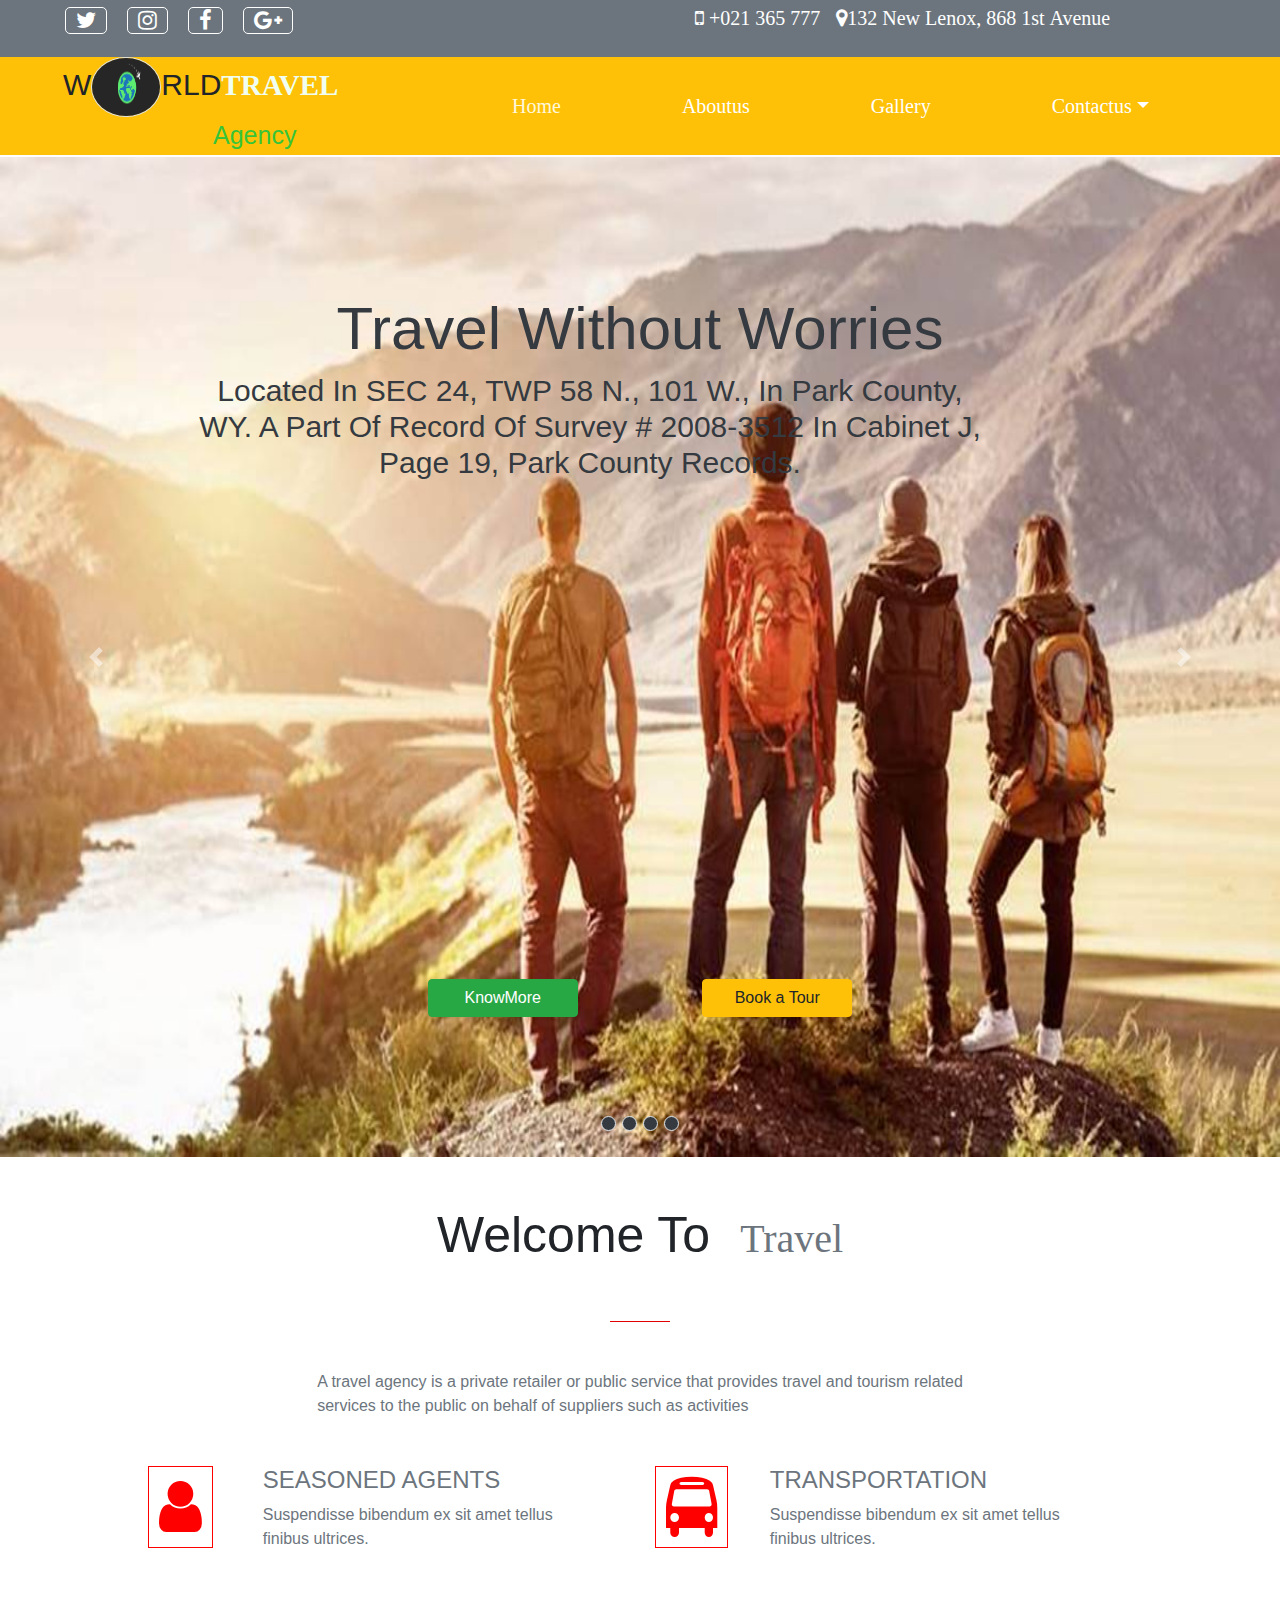
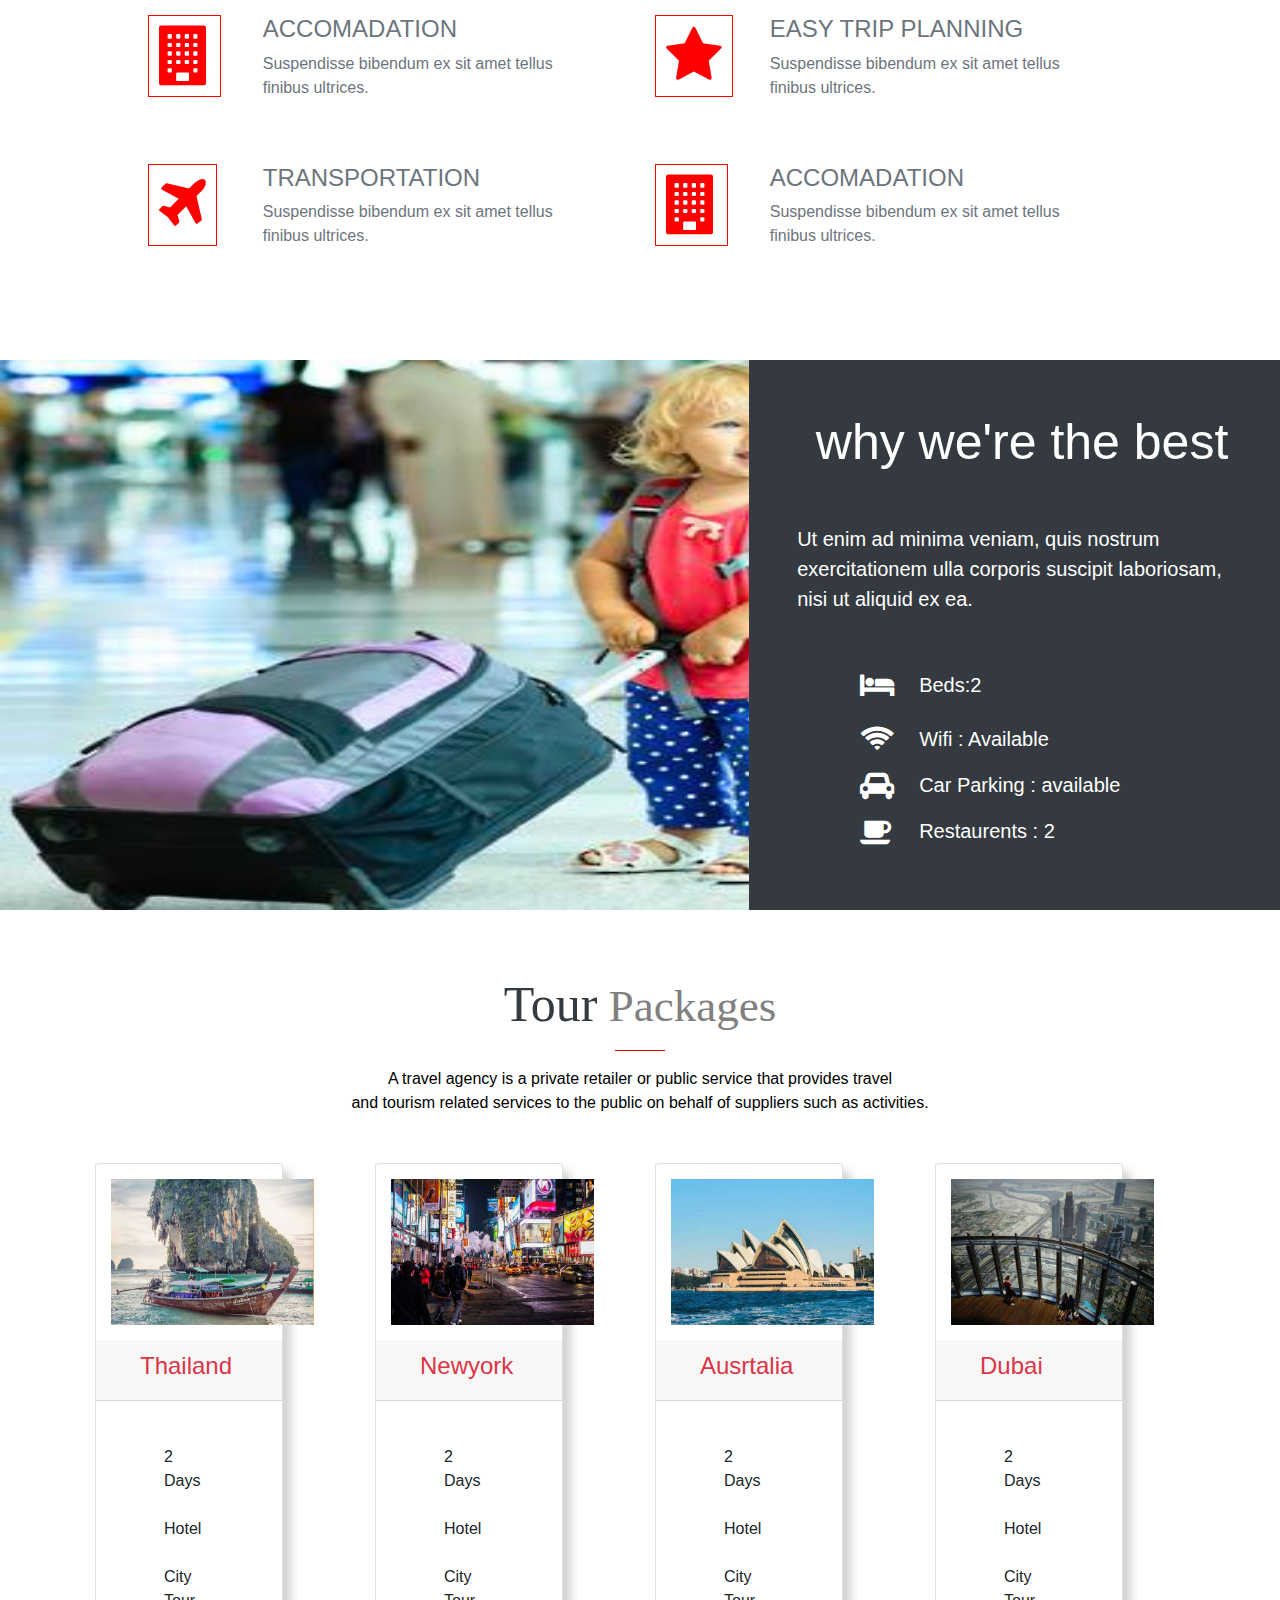
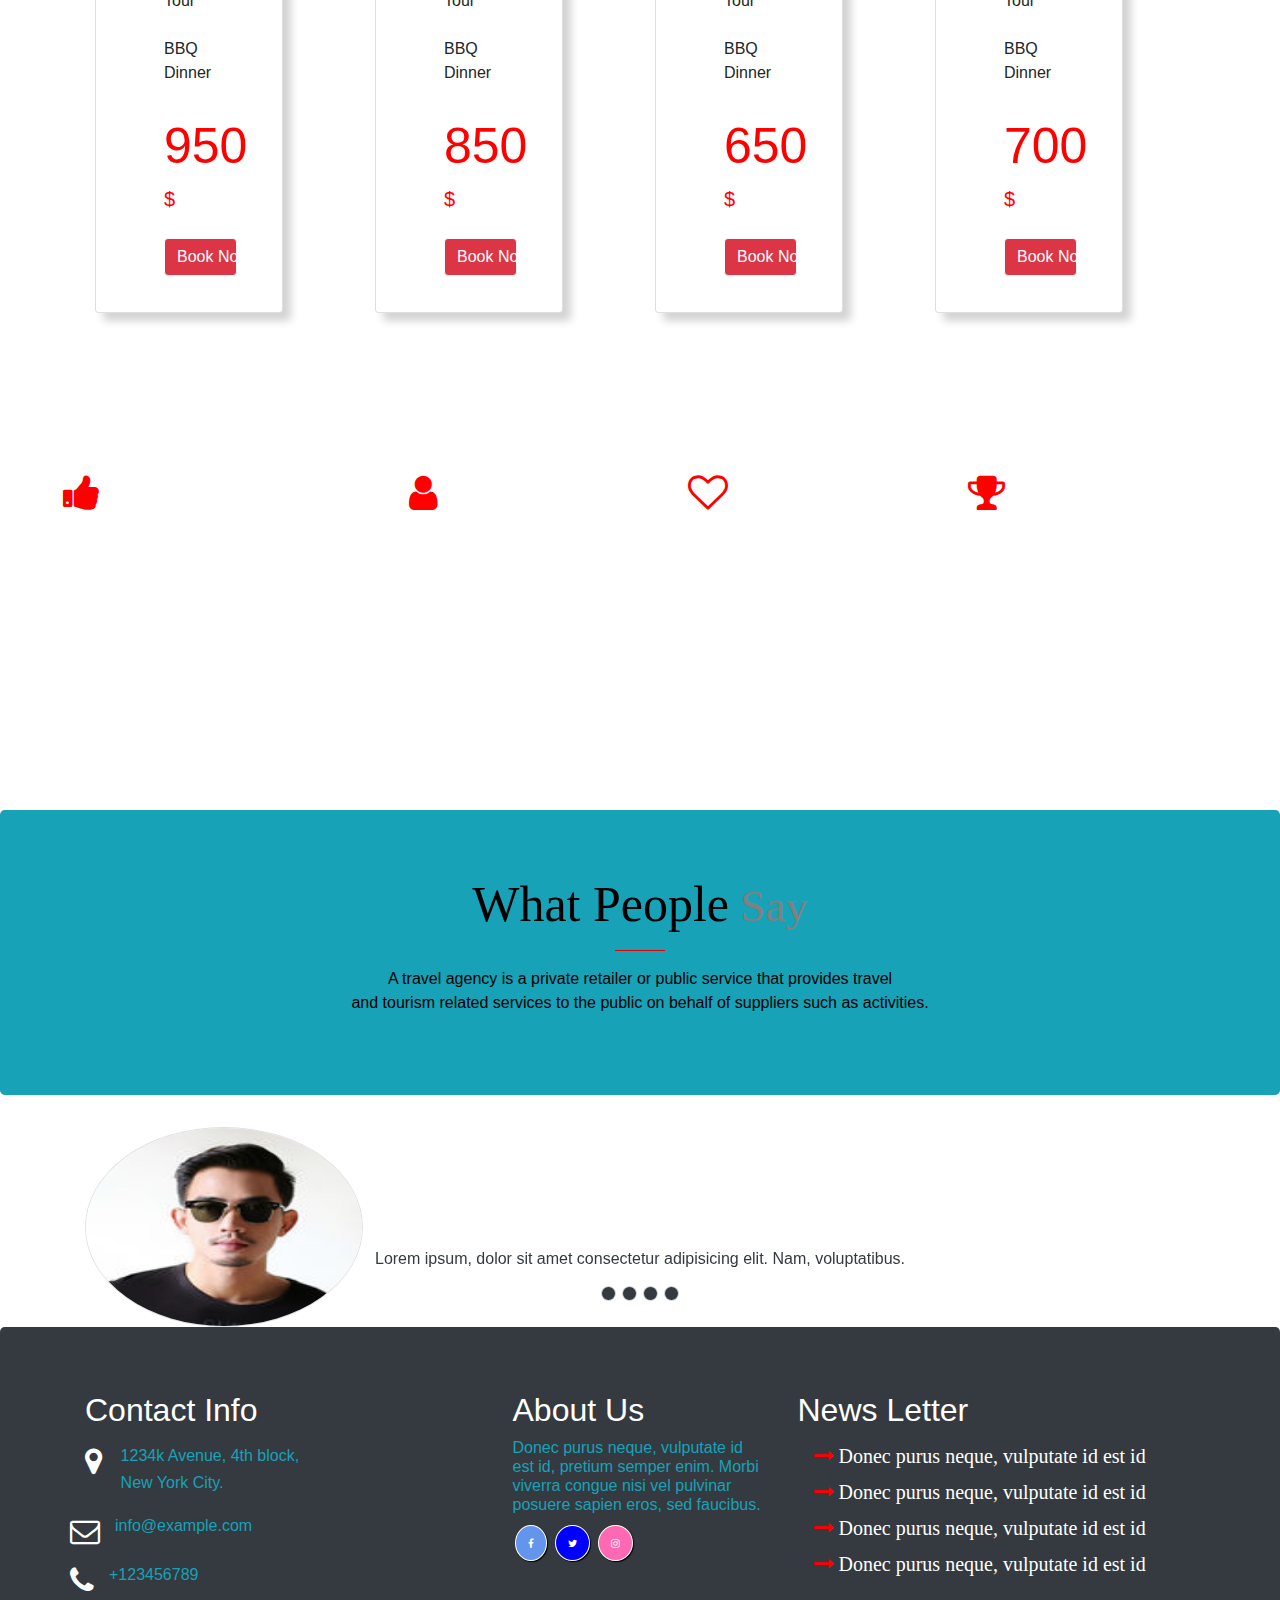
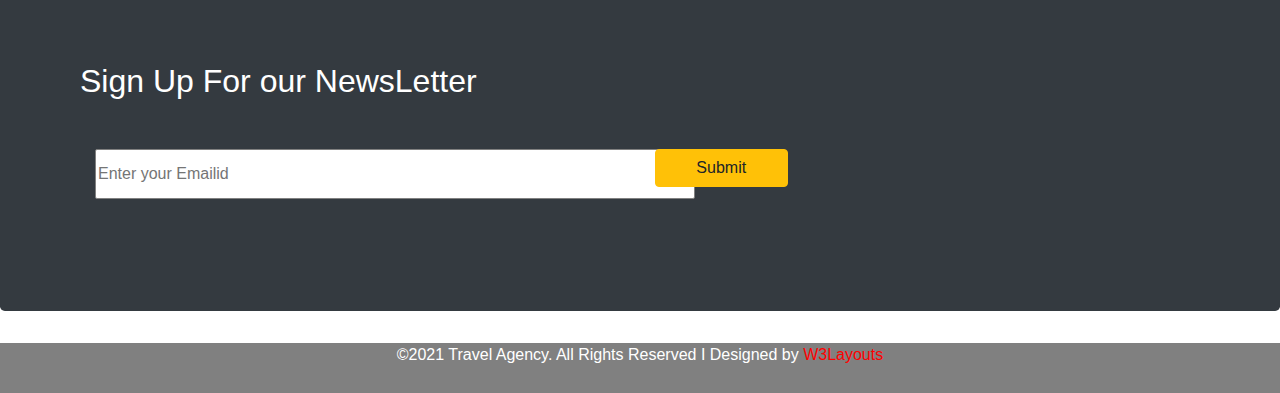
<file: index.html>
<!doctype html>
<html lang="en">
  <head>
    <!-- Required meta tags -->
    <meta charset="utf-8">
    <meta name="viewport" content="width=device-width, initial-scale=1, shrink-to-fit=no">
    <link rel="icon" href="images/image1.jpg">
    <link rel="stylesheet" href="https://cdnjs.cloudflare.com/ajax/libs/font-awesome/4.7.0/css/font-awesome.min.css">
    <!-- Bootstrap CSS -->
    <link rel="stylesheet" href="https://maxcdn.bootstrapcdn.com/bootstrap/4.0.0/css/bootstrap.min.css" integrity="sha384-Gn5384xqQ1aoWXA+058RXPxPg6fy4IWvTNh0E263XmFcJlSAwiGgFAW/dAiS6JXm" crossorigin="anonymous">

    <title>World Travel Agency</title>
    <link rel="stylesheet" href="indexstyle.css">
  </head>
  <body>
        <div class="top sticky-top">
            <div class="container-fluid bg-secondary">
                <div class="row">
                    <div class="col-md-6 my-1 top-middle">
                       <ul class="icon">
                           <li><a class="icon1" href=""> <i class="fa fa1 fa-twitter " aria-hidden="true"></i>
                           </a></li>
                           <li><a class="icon1" href="">
                              <i class="fa  fa1 fa-instagram" aria-hidden="true"></i></a></li>
                           <li><a class="icon1" href="">
                              <i class="fa fa1 fa-facebook " aria-hidden="true"></i></a></li>
                              <li><a class="icon1" href=""><i class="fa fa1 fa-google-plus" aria-hidden="true"></i>
                              </a></li>
                       </ul>
                    </div>
                    <div class="col-md-6 top-left my-2">
                        <ul class="icon">
                            <li> <i class="fa fa2 fa-mobile" aria-hidden="true">  +021 365 777</i></li>
                            <li> <i class="fa fa2 fa-map-marker mx-3" aria-hidden="true">132 New Lenox, 868 1st Avenue
                          </i></li>
                        </ul>
  
                    </div>
                </div>
            </div>
        </div>
      
       
    <div class="container-fluid sticky-top" style="height: 100px;">
        <div class="row bg-warning">
            <div class=" col-md-3 col-sm-6 ml-5">
 <span class="h1 logo">W<img class=" image1 border rounded-circle" src="images/travel-animated-gif-6.gif" alt="" width="70" height="60">RLD<span class="b">TRAVEL</span> </span><span class="a">Agency</span>
            </div>
            <div class="col-8 my-3 mx-10">
                <nav class=" navbar navbar-expand-sm  bg-warning ">
                <button class="navbar-toggler navbar-light" type="button" data-toggle="collapse" data-target="#b21">
                    <span class="navbar-toggler-icon"></span>
                </button>
                <div class="collapse navbar-collapse" id="b21">
                    <ul class="navbar-nav">
                        <li class="nav-item">
                            <a  class="nav-link  active index" href="">Home</a>
                        </li>
                        <li class="nav-item">
                            <a class="nav-link index" href=" about.html">Aboutus</a>
                        </li>
                        <li class="nav-item">
                            <a class="nav-link index" href="">Gallery</a>

                        </li>
                        <li class="nav-item dropdown">
                            <a class="nav-link index  dropdown-toggle" data-toggle="dropdown" href="">Contactus</a>
                            <div class="dropdown-menu">
                                <ul class="index1">
                                    <li>
                                <button class="dropmenu-item btn btn dark btn btn-info" data-toggle="modal" data-target="#signup" href="">Signup</button>
                            </li>
                            <li>
                                <button class="dropmenu-item btn btn dark my-1 btn btn-info" data-toggle="modal" data-target="#signin" href="">Login</button>
                            </li>
                            </ul>
                            </div>
                        </li>
                    </ul>
                </div>
            </nav>
            </div>
        </div>
    </div>
    <div class="modal fade one" id="signup">
        <div class="modal-dialog modal-lg">
         <div class="modal-content">
             <div class="modal-header">
                 <h1 class="modal-title text-primary">
                     Signup
                 </h1>
                 <button type="button" class="close" data-dismiss="modal">&times;</button>
             </div>
               <div class="modal-body">
                   <div class="container">
                       <div class="row">
                           <div class="col bg-warning">
                               <P class="h1 text-success" style="font-size: 50px;margin-top: 60px;">Get InTo Touch With Us</p>
                           </div>
                           <div class="col">
                            <form >
                                <div class="row">
                                    <div class="col">
                                <div class="form-group">
                              <input class="form-control w-100" type="text" name="" id="" placeholder="Username">
                              
                            </div>
                        </div>
                        <div class="col">
                            <div  class="form-group">
                              <input  class="form-control w-100" type="email" name="" id="" placeholder="Enter email id">
                             </div>
                            </div>
                            <div class="row">
                                <div class="col">
                                    <div class="form-group">
                                        <input class="form-control" type="password" name="" id="" placeholder="Enter password">
                                    </div>
                                </div>
                                <div class="col">
                                    <input  class="form-control" type="tel" name="" id="" placeholder="Enter phoneno">
                                </div>
                            </div>
                            </div>
                             <div class="form-group">
                           <label>gender</label>
                           <div class="form-check-inline">
                            <input  class="form-check-input" type="radio" name="gender1" id="gender1">
                            <label class="form-check-label">female</label>
                        </div>
                        <div class="form-check-inline">
                            <input class="form-check-input" type="radio" name="gender1" id="gender1">
                            <label  class="form-check-label">male</label>
                        </div>
                    </div>
                    <div class="form-group">
                        <input class="btn btn-success w-25" type="submit" value="Signup">
                      </div>
                     
                    </form>
                    <div class="row">
                        <div class="col">
                                <div class="form-group">
                                    <select class="form-control">
                                    <option>INDIA</option>
                                    <option>USA</option>
                                    <option>AUSTRALIA</option>
                                    <option>RUSSIA</option>
                                    </select>
                                
                                </div>
                        </div>
                        <div class="col">
                            <div class="form-group">
                                <select class="form-control">
                                    <option>TELUGU</option>
                                    <option>HINDI</option>
                                    <option>ENGLISH</option>
                                    <option>BENGALI</option>
                                    <option>OTHER</option>
                                </select>
                            
                            </div>
                        </div>
                        <div class="col">
                            <input type="datetime-local">
                            
                        </div>
                    </div>
                           </div>
                       </div>
                   </div>
               </div>
               <div class="modal-footer">
                   <button class="btn btn-success w-25" data-dismiss="modal">close</button>
               </div>
         </div>
        </div>
     </div>
     <div class="modal fade" id="signin">
<div class="modal-dialog">
    <div class="modal-content">
        <div class="modal-header">
            <h1 class="modal-title">Login</h1>
            <button type="button" class="close" data-dismiss="modal">&times;</button>
        </div>
        <div class="modal-body">
            <div class="container">
                <div class="row">
                    <div class="col bg-info text-white">
                        <p style="font-size: 50px;margin-top: 60px;"> LoginTo Your Accont</p>
                           
                    </div>
                    <div class="col">
<form>
    <div class="form-group">
        <label>Username/EmailId</label>
        <input class="form-control w-100" type="email" placeholder=" Enter Emailid">
        </div>
        <div class="form-group">
            <label>password</label>
           <input class="form-control" type="password" placeholder=" Enter password">
      </div>
      <div class="form-group">
        <input class="btn btn-success w-50" type="submit" value="Login">
    </div>                         
</form>
</div>
</div>
<p>No Account?<a href="#">Create Account</a></p>       
 </div><!--container-->
</div><!--body-->
<div class="modal-footer">
    <button type="button"  class="btn btn-success" data-dismiss="modal">close</button>
               
</div>
</div><!--content-->
</div><!--modadl-dialog-->
     </div><!--modal-->
   <div id="demo" class="carousel slide"  data-ride="carousel" >
   <ol class="carousel-indicators">
      <li data-target="#demo" class="active" data-slide-to="0"></li>
      
      <li data-target="#demo" data-slide-to="1"></li>
  
      <li data-target="#demo" data-slide-to="2"></li>
  
      <li data-target="#demo" data-slide-to="3"></li>
  
  </ol>
    <div class="carousel slide" data-ride="carousel" id="batch" data-interval="4000">
        <ol class="carousel-indicators">
            <li class="border border-outline-light bg-dark" data-target="#batch" data-slide-to="0"></li>
            <li class="border border-outline-light bg-dark" data-target="#batch" data-slide-to="1"></li>
            <li class="border border-outline-light bg-dark" data-target="#batch" data-slide-to="2"></li>
            <li class="border border-outline-light bg-dark" data-target="#batch" data-slide-to="3"></li>
        </ol>
        <div class="carousel-inner">
     <div class="carousel-item active">
          <img src="images/image2.jpg" alt="" class="d-block w-100" style="height:1000px;">
          <div class="carousel-caption">
              <p class="h1 text-dark para2">
                  Travel Without Worries
              </p>
              <h6 class="para1 text-dark justify-content-center">Located In SEC 24, TWP 58 N., 101 W., In Park County, WY. A Part Of Record Of Survey # 2008-3512 In Cabinet J, Page 19, Park County Records.</h6>
              <a href="" class="btn btn-success  btn1 ">KnowMore</a>
              <a href="" class="btn btn-warning   btn2 ">Book a Tour</a>
            
            </div>
        </div>
<div class="carousel-item ">
    <div class="carousel-caption">
 
        <p class="h1 text-dark para2 ">
        Lets You Explore The Best
        </p>
        <h6 class="para1 text-dark justify-content-center">Located In SEC 24, TWP 58 N., 101 W., In Park County, WY. A Part Of Record Of Survey # 2008-3512 In Cabinet J, Page 19, Park County Records.</h6>
        <a class="btn btn-success   btn1 ">KnowMore</a>
        <a class="btn btn-warning btn2 ">Book a Tour</a>
          
    </div>
    <img src="images/image8.jpg" alt="" class="d-block w-100" style="height:950px;">
</div>
<div class="carousel-item">
    <div class="carousel-caption">
 
        <p class="h1 para2 text-dark">
            A More Rewarding Way To Travel
         </p>
        <h6 class="para1 text-dark justify-content-center">Located In SEC 24, TWP 58 N., 101 W., In Park County, WY. A Part Of Record Of Survey # 2008-3512 In Cabinet J, Page 19, Park County Records.</h6>
    </h6>
    <a class="btn btn-success btn1 ">KnowMore</a>
    <a class="btn btn-warning btn2 ">Book a Tour</a>
  
        </div>
 
    <img src="images/image7.jpeg" alt="" class="d-block w-100" style="height:950px;">
</div>
<div class="carousel-item">
    <div class="carousel-caption">
 
        <p class="h1 text-dark para2">
            Get Yourself The Freedom
        </p>
        <h6 class="para1 text-dark justify-content-center">Located In SEC 24, TWP 58 N., 101 W., In Park County, WY. A Part Of Record Of Survey # 2008-3512 In Cabinet J, Page 19, Park County Records.</h6>
    </h6>
    <a class="btn btn-success  btn1 ">KnowMore</a>
    <a class="btn btn-warning  btn2 ">Book a Tour</a>
    </div>
 
    <img src="images/image4.jpg" alt="" class="d-block w-100" style="height:950px;">
</div>
        </div>
        <a  class="carousel-control-prev" href="#batch" data-slide="prev">
            <span class="carousel-control-prev-icon"></span>
        </a>
        <a  class="carousel-control-next" href="#batch" data-slide="next">
            <span class="carousel-control-next-icon"></span>
        </a>
    
    </div>

<div class="container">
    <div class="row mx-5  my-5 justify-content-center">
 <span class="h1 a1"> Welcome To<span class="h1 text-secondary a2">Travel</span> </span>
 
    </div>
    <hr color="red" width="60"/>
    <div class="row mx-5 my-5 text-secondary a3 justify-content-center">
        A travel agency is a private retailer or public service that provides travel and tourism related <br/>services to the public on behalf of suppliers such as activities</p>
   
     <div class="container">
         <div class="row">
             <div class="col">
                    <div class="row my-5">
                        <div class="col-3">
                            <i class="fa fa3 fa-user" aria-hidden="true"></i>
    
                        </div>
                        <div class="col">
                            <h4>SEASONED AGENTS
                            </h4>
            
                            <p> Suspendisse bibendum ex sit amet tellus finibus ultrices.</p>
                         
                        </div>
                    </div>
                    <div class="row my-5">
                            <div class="col-3">
                                <i class="fa fa3 fa-building" aria-hidden="true"></i>
    
                            </div>
                            <div class="col">
                                <h4>ACCOMADATION</h4>
                                <p> Suspendisse bibendum ex sit amet tellus finibus ultrices.</p> 
                      
                            </div>
                    </div>
                    <div class="row my-5">
                        <div class="col-3">
                            <i class="fa  fa3 fa-plane" aria-hidden="true"></i>
          
                        </div>
                        <div class="col">
                            <h4>TRANSPORTATION
                            </h4>
                         
                            <p> Suspendisse bibendum ex sit amet tellus finibus ultrices.</p>
                        
                        </div>
                    </div>
             </div><!--1st col-->
             <div class="col mx-5">
                   <div class="row my-5">
                       <div class="col">
                        <i class="fa fa3 fa-bus" aria-hidden="true"></i>

                       </div>
                       <div class="col-9">
                        <h4>TRANSPORTATION
                        </h4>
                     
                        <p> Suspendisse bibendum ex sit amet tellus finibus ultrices.</p>
                    
                       </div>
                   </div>
                   <div class="row my-5">
                       <div class="col">
                        <i class="fa fa3 fa-star" aria-hidden="true"></i>

                       </div>
                       <div class="col-9">
                   <h4>EASY TRIP PLANNING
                </h4>
                <p> Suspendisse bibendum ex sit amet tellus finibus ultrices.</p>
                    
                       </div>
                   </div>
                   <div class="row my-5">
                       <div class="col">
                        <i class="fa fa3 fa-building" aria-hidden="true"></i>
    
                            
                       </div>
                       <div class="col-9">
                        <h4>ACCOMADATION</h4>
                        <p> Suspendisse bibendum ex sit amet tellus finibus ultrices.</p> 
              
                       </div>
                   </div>
             </div><!--2nd col-->
         </div>
     </div>
 </div>
 </div>
 </div>
          <div class="row">
            <div class="col-md-7 col-sm-7">
        <img src="images/image5.jpg" alt="" width="1000px" height="550px">
            </div>
            <div class="col-md-5 col-sm-5 bg-dark py-5 px-5">
                <div class="row">
                    <div class="col">
                        <p class="h1 para5 text-white my-1">why we're the best</p>
                    </div>
                </div>
                <div class="row">
                    <div class="col">
                        <p class="text-white para4 my-5">Ut enim ad minima veniam, quis nostrum exercitationem ulla corporis suscipit laboriosam, nisi ut aliquid ex ea.

                    </div>
                </div>
                <div class="row my-2 mx-5">
                    <div class="col-md-2 col-sm-3">
                        <i class="fa fa4 fa-bed" aria-hidden="true"></i>
        
                    </div>
                    <div class="col">
                       <p class="text-white para6">Beds:2</p>
                    </div>
                </div>
        <div class="row mx-5">
            <div class="col-md-2 col-sm-3">
                <i class="fa fa4 fa-wifi" aria-hidden="true"></i>

            </div>
            <div class="col">
           <p class="text-white para6">Wifi  :  Available</p>
            </div>
        </div>
        <div class="row mx-5">
            <div class="col-md-2 col-sm-3">
                <i class="fa  fa4 fa-car" aria-hidden="true"></i>


            </div>
            <div class="col">
            <p class="text-white para6">Car Parking  :  available</p>
            </div>
        </div>
        <div class="row mx-5">
            <div class="col-md-2 col-sm-3  ">
                <i class="fa fa4 fa-coffee" aria-hidden="true"></i>

            </div>
            <div class="col">
              <p class="text-white para6">Restaurents : 2</p>
            </div>
        </div>
            </div>
        </div>
        <div class="div1" style="height: 1500px;">
 <div class="jumbotron bg-white">
     <p class=" h1 para7 text-dark justify-content-end">Tour<span class="para8"> Packages</span></p>
     <hr color="red" width="50"/>
     <p class="para9">A travel agency is a private retailer or public service that provides travel <br/>and tourism related services to the public on behalf of suppliers such as activities.</p>
      <div class="row mx-5 my-5">
          <div class="col">
             <div class="card w-75 " style="height: 750px;">
                 <img class="pic1 card-img-top" src="images/image10.jpg" alt="">
                 <div class="card-header">
              <h4 class="text-danger justify-content-center mx-4">Thailand</h4>
                 </div>
                 <div class="card-body">
                     <div class="row mx-5 my-4">
                         2 Days
                     </div>
                     <div class="row mx-5 my-4">
                         Hotel
                     </div>
                     <div class="row mx-5 my-4">
                         City Tour
                     </div>
                     <div class="row mx-5 my-4">
                         BBQ Dinner
                     </div>
                     <div class="row mx-5 my-2">
                         <span style="font-size: 50px;color: red;">950</span><span style="color: red; font-size: 20px;">$</span>
                     </div>
                     <a href="" class="btn btn-danger border border-light rounded w-50 mx-5 my-3">Book Now</a>
                 </div>
                </div>
          </div>
          <div class="col">
            <div class="card w-75" style="height: 750px;">
                <img class="pic1 card-img-top" src="images/image11.jpg" alt="">
                <div class="card-header">
             <h4 class="text-danger justify-content-center mx-4">Newyork</h4>
                </div>
                <div class="card-body">
                    <div class="row mx-5 my-4">
                        2 Days
                    </div>
                    <div class="row mx-5 my-4">
                        Hotel
                    </div>
                    <div class="row mx-5 my-4">
                        City Tour
                    </div>
                    <div class="row mx-5 my-4">
                        BBQ Dinner
                    </div>
                    <div class="row mx-5 my-2">
                        <span style="font-size: 50px;color: red;">850</span><span style="color: red; font-size: 20px;">$</span>
                    </div>
                    <a href="" class="btn btn-danger border border-light rounded w-50 mx-5 my-3">Book Now</a>
                </div>
               </div>
         
          </div><!--2nd col-->
          <div class="col">
            <div class="card w-75" style="height: 750px;">
                <img class="pic1 card-img-top" src="images/image12.jpg" alt="">
                <div class="card-header">
             <h4 class="text-danger justify-content-center mx-4">Ausrtalia</h4>
                </div>
                <div class="card-body">
                    <div class="row mx-5 my-4">
                        2 Days
                    </div>
                    <div class="row mx-5 my-4">
                        Hotel
                    </div>
                    <div class="row mx-5 my-4">
                        City Tour
                    </div>
                    <div class="row mx-5 my-4">
                        BBQ Dinner
                    </div>
                    <div class="row mx-5 my-2">
                        <span style="font-size: 50px;color: red;">650</span><span style="color: red; font-size: 20px;">$</span>
                    </div>
                    <a href="" class="btn btn-danger border border-light rounded w-50 mx-5 my-3">Book Now</a>
                </div>
               </div>
          </div><!--3rd col-->
          <div class="col">
            <div class="card w-75" style="height: 750px;">
                <img class="pic1 card-img-top" src="images/image13.jpg" alt="">
                <div class="card-header">
             <h4 class="text-danger justify-content-center mx-4">Dubai</h4>
                </div>
                <div class="card-body">
                    <div class="row mx-5 my-4">
                        2 Days
                    </div>
                    <div class="row mx-5 my-4">
                        Hotel
                    </div>
                    <div class="row mx-5 my-4">
                        City Tour
                    </div>
                    <div class="row mx-5 my-4">
                        BBQ Dinner
                    </div>
                    <div class="row mx-5 my-2">
                        <span style="font-size: 50px;color: red;">700</span><span style="color: red; font-size: 20px;">$</span>
                    </div>
                    <a href="" class="btn btn-danger border border-light rounded w-50 mx-5 my-3">Book Now</a>
                </div>
               </div>
          </div><!--4thcol-->
      </div>
    </div>
     <div class="row div2 mx-5 my-5 ">
        <div class="col-1">
            <i class="fa fa5 fa-thumbs-up" aria-hidden="true"></i>  
            
                               
        </div>
        <div class="col">
<h4 class="text-white">324</h4>
<h4 class="text-white">TRANSPORTATION</h4>
        </div>
        <div class="col-1">
            <i class="fa fa5 fa-user" aria-hidden="true"></i>

        </div>
        <div class="col">
      <h4 class="text-white">900</h4>
      <h4 class="text-white">HAPPY CLIENTS</h4>
        </div>
        <div class="col-1">
            <i class="fa  fa5 fa-heart-o" aria-hidden="true"></i>

        </div>
        <div class="col">
            <h4 class="text-white">534</h4>
<h4 class="text-white">PEOPLE LOVED</h4>
        </div>
        <div class="col-1">
            <i class="fa fa5 fa-trophy" aria-hidden="true"></i>

        </div>
        <div class="col">
<h4 class="text-white">620</h4>
<h4 class="text-white">WIN AWARDS</h4>
        </div>
    </div>
        </div>
        <div class="jumbotron bg-info">
          <h1 class="para7">What People<span class="para8"> Say</span></h1>
          <hr color="red" width="50">
          <p class="para9">A travel agency is a private retailer or public service that provides travel<br/> and tourism related services to the public on behalf of suppliers such as activities.

        </p>
        </div>
        <div class="container ">
        <div class="carousel slide" data-ride="carousel" id="b21" data-interval="1000">
            <ol class="carousel-indicators">
                <li class="border border-outline-light bg-dark" data-target="#b21" data-slide-to="0"></li>
                <li class="border border-outline-light bg-dark" data-target="#b21" data-slide-to="1"></li>
                <li class="border border-outline-light bg-dark" data-target="#b21" data-slide-to="2"></li>
                <li class="border border-outline-light bg-dark" data-target="#b21" data-slide-to="3"></li>
            </ol>
            <div class="carousel-inner">
         <div class="carousel-item active">
              <img src="images/pic2.jpg" alt="" class="d-block w-25 border rounded-circle" style="height:200px;">
              <div class="carousel-caption">
                  <p class="h1 text-white para2">
                      Travel Without Worries
                  </p>
                  <h6 class="para1 text-dark justify-content-center">Located In SEC 24, TWP 58 N., 101 W., In Park County, WY. A Part Of Record Of Survey # 2008-3512 In Cabinet J, Page 19, Park County Records.</h6>
                  <p class="text-dark">Lorem ipsum, dolor sit amet consectetur adipisicing elit. Nam, voluptatibus.</p>
                </div>
            </div>
    <div class="carousel-item ">
        <div class="carousel-caption">
     
            <p class="h1 text-white para2 ">
            Lets You Explore The Best
            </p>
            <h6 class="para1 justify-content-center">Located In SEC 24, TWP 58 N., 101 W., In Park County, WY. A Part Of Record Of Survey # 2008-3512 In Cabinet J, Page 19, Park County Records.</h6>
            <p class="text-dark">Lorem ipsum, dolor sit amet consectetur adipisicing elit. Nam, voluptatibus.</p>
              
        </div>
        <img src="images/pic3.jpg" alt="" class="d-block border rounded-circle w-25" style="height:200px;">
    </div>
    <div class="carousel-item">
        <div class="carousel-caption">
     
            <p class="h1 para2 text-white">
                A More Rewarding Way To Travel
             </p>
            <h6 class="para1 justify-content-center">Located In SEC 24, TWP 58 N., 101 W., In Park County, WY. A Part Of Record Of Survey # 2008-3512 In Cabinet J, Page 19, Park County Records.</h6>
        </h6>
        <p class="text-dark">Lorem ipsum, dolor sit amet consectetur adipisicing elit. Nam, voluptatibus.</p>
           
            </div>
     
        <img src="images/pic4.jpg" alt="" class="d-block border rounded-circle w-25" style="height:200px;">
    </div>
    <div class="carousel-item">
        <div class="carousel-caption">
     
            <p class="h1 text-white para2">
                Get Yourself The Freedom
            </p>
            <h6 class="para1 justify-content-center">Located In SEC 24, TWP 58 N., 101 W., In Park County, WY. A Part Of Record Of Survey # 2008-3512 In Cabinet J, Page 19, Park County Records.</h6>
        </h6>
        <p class="text-dark">Lorem ipsum, dolor sit amet consectetur adipisicing elit. Nam, voluptatibus.</p>
      
        </div>
     
        <img src="/images/pic5.jpg" alt="" class="d-block border rounded-circle w-25" style="height:200px;">
    </div>
            </div>
            <a  class="carousel-control-prev" href="#b21" data-slide="prev">
                <span class="carousel-control-prev-icon"></span>
            </a>
            <a  class="carousel-control-next" href="#b21" data-slide="next">
                <span class="carousel-control-next-icon"></span>
            </a>
        
        </div>
    </div>
    <div class="jumbotron bg-dark">
        <div class="container bg-dark">
  <div class="row">
      <div class="col">
    <h2 class="text-white">Contact Info</h2>
    <div class="row my-3">
        <div class="col-1">
            <i class="fa fa4 fa-map-marker" aria-hidden="true"></i>

        </div>
        <div class="col">
          <h6 class="text-info">  1234k Avenue, 4th block,</h6>
          <h6 class="text-info">  New York City.</h6>
            
        </div>
    </div>
    <div class="row my-3">
        <div class="col-0.5">
            <i class="fa fa4 fa-envelope-o" aria-hidden="true"></i>

        </div>
        <div class="col">
         <h6 class="text-info">info@example.com
        </h6>
        </div>
    </div>
    <div class="row my-3">
        <div class="col-1.5">
            <i class="fa fa4 fa-phone" aria-hidden="true"></i>

        </div>
        <div class="col-1">
<h6 class="text-info">+123456789</h6>
        </div>
    </div>
      </div><!--1stcol-->
      <div class="col-3">
          <h2 class="text-white">About Us</h2>
          <div class="row">
              <div class="col">
               <h6  class="text-info"> Donec purus neque, vulputate id est id, pretium semper enim. Morbi viverra congue nisi vel pulvinar posuere sapien eros, sed faucibus.</h6>
              </div>
          </div>
          <div class="row">
              <div class="col">
              <a href="">  <i class="fa fa9 fa6 fa-facebook " aria-hidden="true"></i></a>
            <a href=""><i class="fa fa7  fa9 fa-twitter " aria-hidden="true"></i></a>
           <a href ><i class="fa  fa8 fa9 fa-instagram " aria-hidden="true"></i></a></a>

              </div>
          </div>
    </div><!--2ndcol-->
    <div class="col">
        <h2 class="text-white">News Letter</h2>
  <div class="row mx-3 my-3">
              <i class="fa  fa10 fa-long-arrow-right" aria-hidden="true"><a href="" class="line1"> Donec purus neque, vulputate id est id</a>
        </i>

      </div>
     <div class="row mx-3 my-3">
        <i class="fa  fa10 fa-long-arrow-right" aria-hidden="true"><a href="" class="line1"> Donec purus neque, vulputate id est id</a>
        </i>

     </div>
          <div class="row mx-3 my-3">
        <i class="fa  fa10 fa-long-arrow-right" aria-hidden="true"><a href="" class="line1"> Donec purus neque, vulputate id est id</a>
        </i>

     </div>
     <div class="row mx-3 my-3">
        <i class="fa  fa10 fa-long-arrow-right" aria-hidden="true"><a href="" class="line1"> Donec purus neque, vulputate id est id</a>
        </i>

     </div>
  </div>
    </div><!--3rdcol-->
  </div><!--1strow-->
  <h2 class="text-white my-5 mx-5">Sign Up For our NewsLetter</h2>
  <div class="row mx-5 my-5">
      <div class="col-6">
        <input type="email" name="" id="" placeholder="Enter your Emailid">
      </div>
      <div class="col">
<button class="btn btn-warning w-25">Submit</button>
      </div>
  </div>
 
</div>
    </div>
    <div class="div3">
<p class="para11">&copy;2021 Travel Agency. All Rights Reserved I Designed by <a class="line2" href="https://w3layouts.com/  ">W3Layouts </a></p>
    </div>
    <!-- Optional JavaScript -->
    <!-- jQuery first, then Popper.js, then Bootstrap JS -->
    <script src="https://code.jquery.com/jquery-3.2.1.slim.min.js" integrity="sha384-KJ3o2DKtIkvYIK3UENzmM7KCkRr/rE9/Qpg6aAZGJwFDMVNA/GpGFF93hXpG5KkN" crossorigin="anonymous"></script>
    <script src="https://cdnjs.cloudflare.com/ajax/libs/popper.js/1.12.9/umd/popper.min.js" integrity="sha384-ApNbgh9B+Y1QKtv3Rn7W3mgPxhU9K/ScQsAP7hUibX39j7fakFPskvXusvfa0b4Q" crossorigin="anonymous"></script>
    <script src="https://maxcdn.bootstrapcdn.com/bootstrap/4.0.0/js/bootstrap.min.js" integrity="sha384-JZR6Spejh4U02d8jOt6vLEHfe/JQGiRRSQQxSfFWpi1MquVdAyjUar5+76PVCmYl" crossorigin="anonymous"></script>
  </body>
</html>
</file>
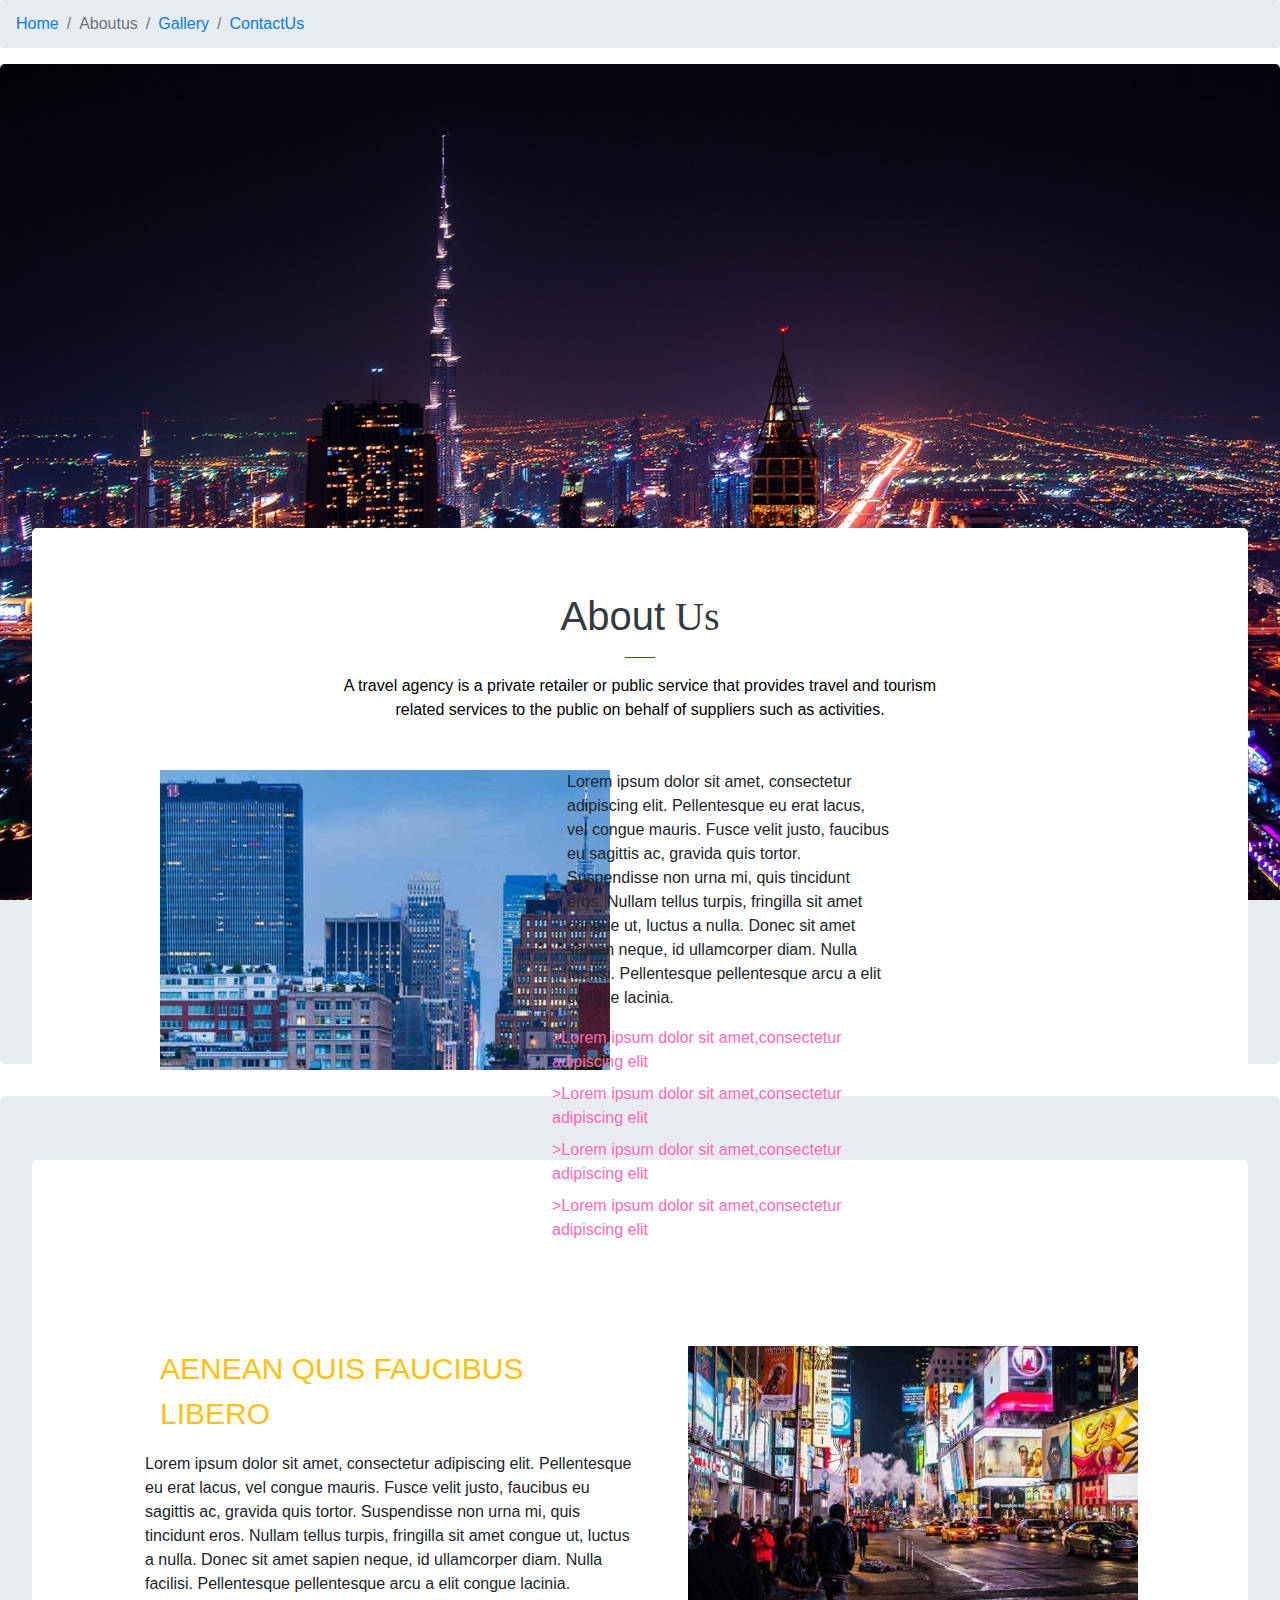
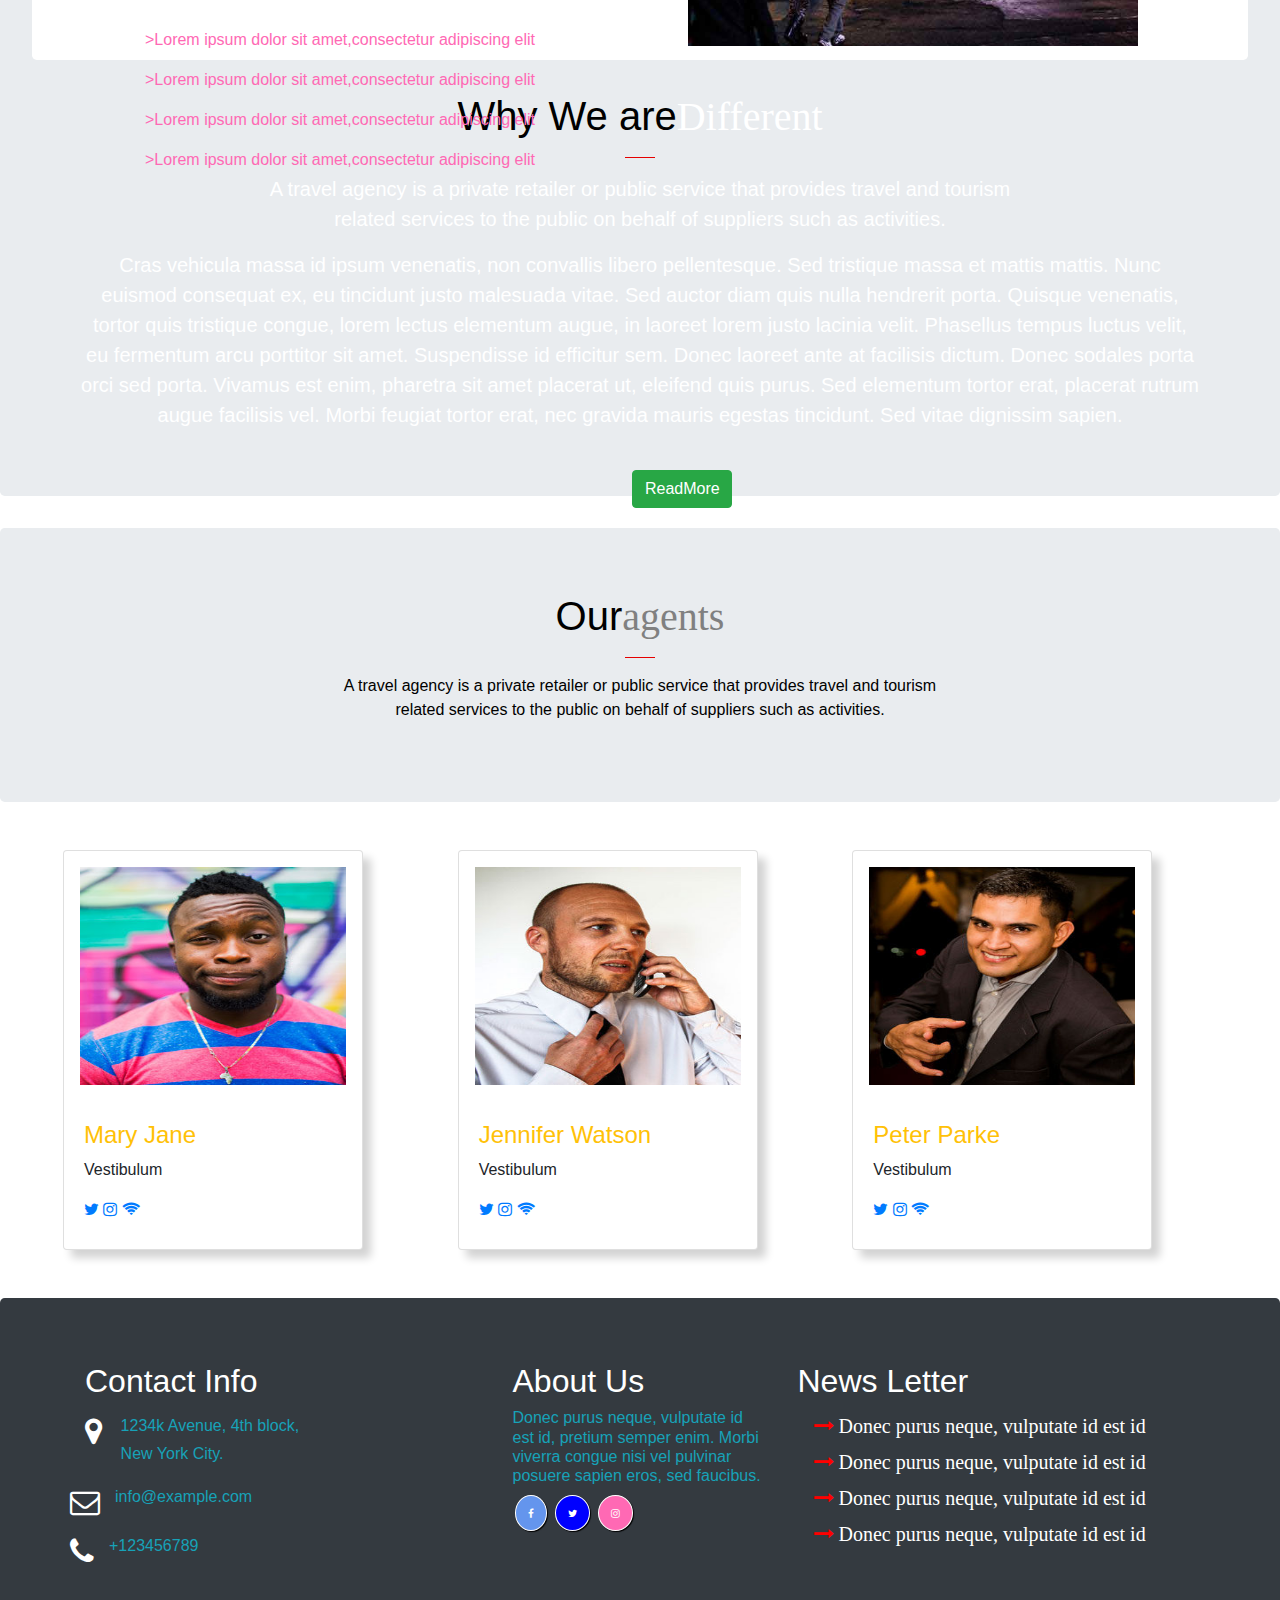
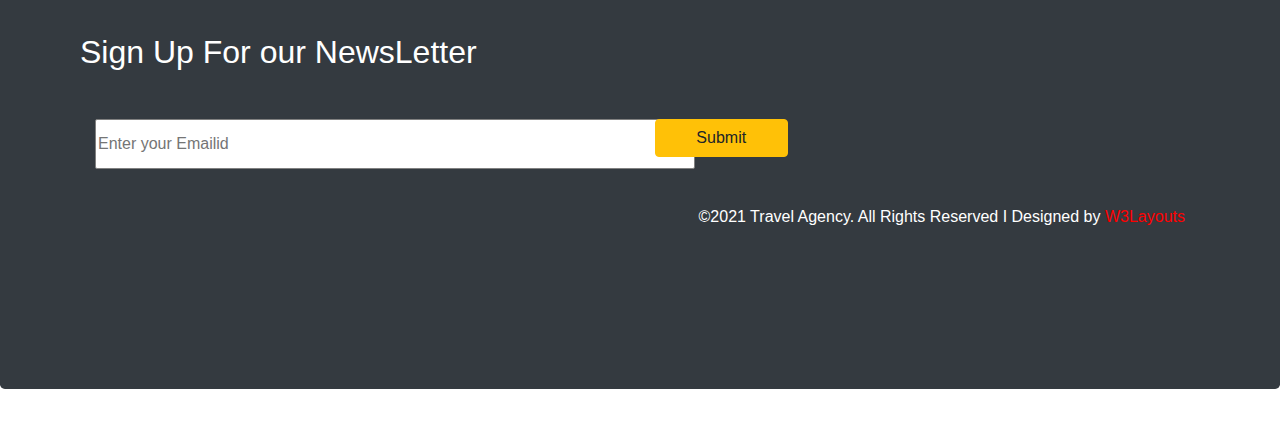
<file: about.html>
<!doctype html>
<html lang="en">
  <head>
    <!-- Required meta tags -->
    <meta charset="utf-8">
    <meta name="viewport" content="width=device-width, initial-scale=1, shrink-to-fit=no">
    <link rel="stylesheet" href="https://cdnjs.cloudflare.com/ajax/libs/font-awesome/4.7.0/css/font-awesome.min.css">
  
    <!-- Bootstrap CSS -->
    <link rel="stylesheet" href="https://maxcdn.bootstrapcdn.com/bootstrap/4.0.0/css/bootstrap.min.css" integrity="sha384-Gn5384xqQ1aoWXA+058RXPxPg6fy4IWvTNh0E263XmFcJlSAwiGgFAW/dAiS6JXm" crossorigin="anonymous">

    <title>This is about world travel agency</title>
    <link rel="icon" href="images/travel-animated-gif-6.gif">
    <style>
      .div1{
      
        height: 1000px;
        background-image: url(images/image9.jpg);
        background-repeat: no-repeat;
        background-size: cover;
        background-attachment: fixed;
      }
      .div3{
        background-color: white;
        margin-top: 400px;
      }
      .div4{
        height: 500px;
      }
      .para1{ 
        text-align: center;
        margin-top: 0;
        color: black;
      }
      .para2{
        color:hotpink;
        text-decoration: none;
      }
      .para2:hover{
        color: orange;
        transition: all 1500ms;
        text-decoration: none;
      }
      .para3{
        font-family: Impact, Haettenschweiler, 'Arial Narrow Bold', sans-serif;
        font-size: 30px;
      }
      .div2{
        background-image: url("images/image13.jpg");
        background-repeat: no-repeat;
        background-size: cover;
        background-attachment: fixed; 
        height: 1000px;
      }
      .active{
        color: black;
      }
      .para4{
        color: white;
        text-align: center;
        font-size: 20px;
      }
      .btn1{
        width: 100px;
        margin-left: 600px;
      }
      .card{
        width: 300px;
        height: 400px;
        box-shadow: 8px 8px 8px lightgray;
      }
      .para11{
    text-align: right;
    margin-top: 20px;
    color: white;
}
.fa4{
    color:white;
    font-size: 30px;
}
.fa9:hover{
    border: 1px groove red;
    background-color: transparent;
    color: orange;
    transition: all 1500ms;
}
.fa6{
    color:white;
    background-color: cornflowerblue;
font-size: 10px;
padding: 12px;
margin: 2px;
border: 1px groove white;
border-radius: 50%;
box-shadow: 1px 1px 1px black;
}
.fa7{
    color: white;
    background-color: blue;
    font-size: 10px;
    padding: 12px;
    margin: 2px;
    border: 1px groove white;
border-radius: 50%;
box-shadow: 1px 1px 1px black;
}
.fa8{
    color: white;
    background-color: hotpink;
    font-size: 10px;
    padding: 12px;
    margin: 2px;
    border: 1px groove white;
border-radius: 50%;
box-shadow: 1px 1px 1px black;

}
input[type=email]{
    background-color:white;
    border: 1px groove gray;
    border-radius: 2px;
    width: 600px;
    height: 50px;

}
.line2{
    color: red;
}
.line2:hover{
    color: hotpink;
    text-decoration: none;
}
.line1{
    color: white;
    font-size: 20px;
}
.line1:hover{
       color: red;
       text-decoration: none;
}
.fa10{
    color: red;
    font-size: 20px;
}

    </style>
  </head>
  <body>
  <ul class="breadcrumb">
    <li class="breadcrumb-item"><a href="index.html">Home</a></li>
    <li class="breadcrumb-item active">Aboutus</li>
    <li class="breadcrumb-item"><a href="gallery.html">Gallery</a></li>
    <li class="breadcrumb-item"><a href="contact.html">ContactUs</a></li>
  </ul>
<div class="jumbotron div1">
      <div class="jumbotron div3 ">
        <h1 class=" text-dark para1">About<span style="font-weight: 100;font-family: cursive;"> Us</span></h1>
        <hr color="red" width="30"/>
        <p class="para1">
          A travel agency is a private retailer or public service that provides travel and tourism <br/>related services to the public on behalf of suppliers such as activities.</p>
          <div class="row mx-5 my-5">
            <div class="col-5 px-5">
            <img src="images/pic6.jpg" alt="" width="450px" height="300px">
            </div>
            <div class="col-4">
            <p class="justify-content-center">Lorem ipsum dolor sit amet, consectetur adipiscing elit. Pellentesque eu erat lacus, vel congue mauris. Fusce velit justo, faucibus eu sagittis ac, gravida quis tortor. Suspendisse non urna mi, quis tincidunt eros. Nullam tellus turpis, fringilla sit amet congue ut, luctus a nulla. Donec sit amet sapien neque, id ullamcorper diam. Nulla facilisi. Pellentesque pellentesque arcu a elit congue lacinia.</p>
            <div class="row my-2">
            <a href="" class="para2 ">>Lorem ipsum dolor sit amet,consectetur adipiscing elit</a>
            </div>
            <div class="row my-2">
              
            <a href="" class="para2">>Lorem ipsum dolor sit amet,consectetur adipiscing elit</a>
            </div>
            <div class="row my-2">
              
            <a href="" class=" para2">>Lorem ipsum dolor sit amet,consectetur adipiscing elit</a>
            </div>
            <div class="row my-2">
              
            <a href="" class="para2">>Lorem ipsum dolor sit amet,consectetur adipiscing elit</a>
            </div>
            </div>
            </div>
            <div class="row mx-5 my-5">
              <div class="col px-5 py-5">
                <p class="text-warning para3">AENEAN QUIS FAUCIBUS LIBERO</p>
                <div class="row my-3">
                  <p class="justify-content-center">Lorem ipsum dolor sit amet, consectetur adipiscing elit. Pellentesque eu erat lacus, vel congue mauris. Fusce velit justo, faucibus eu sagittis ac, gravida quis tortor. Suspendisse non urna mi, quis tincidunt eros. Nullam tellus turpis, fringilla sit amet congue ut, luctus a nulla. Donec sit amet sapien neque, id ullamcorper diam. Nulla facilisi. Pellentesque pellentesque arcu a elit congue lacinia.</p>
                </div>
                <div class="row my-3">
                  <a href="" class="para2 ">>Lorem ipsum dolor sit amet,consectetur adipiscing elit</a>
                </div>
                <div class="row my-3">
                  <a href="" class="para2 ">>Lorem ipsum dolor sit amet,consectetur adipiscing elit</a>
                </div>
                <div class="row my-3">
                  <a href="" class="para2 ">>Lorem ipsum dolor sit amet,consectetur adipiscing elit</a>
                </div>
                <div class="row my-3"><a href="" class="para2 ">>Lorem ipsum dolor sit amet,consectetur adipiscing elit</a></div>
              </div>
              <div class="col my-5">
            <img src="images/image11.jpg" alt="" width="450px" height="300px">
              </div>
            </div>
      </div><!--div3-->
</div>
<div class="jumbotron div2">
  <div class="jumbotron div4 bg-white">
   
  </div>
  <h1 class=" para1">Why We are<span style="font-weight: 20;font-family: cursive;color: white;">Different</span></h1>
  <hr color="red" width="30"/>
  <p class="para4">
    A travel agency is a private retailer or public service that provides travel and tourism <br/>related services to the public on behalf of suppliers such as activities.</p>

<p class="para4 mx-5">Cras vehicula massa id ipsum venenatis, non convallis libero pellentesque. Sed tristique massa et mattis mattis. Nunc euismod consequat ex, eu tincidunt justo malesuada vitae. Sed auctor diam quis nulla hendrerit porta. Quisque venenatis, tortor quis tristique congue, lorem lectus elementum augue, in laoreet lorem justo lacinia velit. Phasellus tempus luctus velit, eu fermentum arcu porttitor sit amet. Suspendisse id efficitur sem. Donec laoreet ante at facilisis dictum. Donec sodales porta orci sed porta. Vivamus est enim, pharetra sit amet placerat ut, eleifend quis purus. Sed elementum tortor erat, placerat rutrum augue facilisis vel. Morbi feugiat tortor erat, nec gravida mauris egestas tincidunt. Sed vitae dignissim sapien.

</p>
<br/>
<button class="btn btn1 btn-success ">ReadMore</button>

</div>
<div class="jumbotron">
  <h1 class=" para1">Our<span style="font-weight: 20;font-family: cursive;color:gray;">agents</span></h1>
  <hr color="red" width="30"/>
  <p class="para1">
    A travel agency is a private retailer or public service that provides travel and tourism <br/>related services to the public on behalf of suppliers such as activities.</p>

</div>

 <div class="row mx-5 my-5">
   <div class="col">
    <div class="card">
      <img src="images/pic9.jpg" class="card-img-top p-3" width="200" height="250" alt="">
      <div class="card-body">
        <h4 class="text-warning">  Mary Jane</h4>
        <p> Vestibulum</p> 
        <a class="" href=""> <i class="fa fa-twitter " aria-hidden="true"></i>
          <a  href="">
            <i class="fa  fa-instagram" aria-hidden="true"></i></a>
           <a href=""> <i class="fa  fa-wifi" aria-hidden="true"></i></a>
    
        </a>
       
      </div>
    </div>
   </div>
   <div class="col">
<div class="card">
  <img src="images/pic10.jpg" class="card-img-top p-3" width="200" height="250" alt="">
      <div class="card-body">
        <h4 class="text-warning"> Jennifer Watson
        </h4>
        <p> Vestibulum</p> 
        <a class="" href=""> <i class="fa fa-twitter " aria-hidden="true"></i>
          <a  href="">
            <i class="fa  fa-instagram" aria-hidden="true"></i></a>
           <a href=""> <i class="fa  fa-wifi" aria-hidden="true"></i></a>
    
        </a>
      
      </div>
</div>
   </div>
   <div class="col">
<div class="card">
  <img src="images/pic8.jpg" class="card-img-top p-3" width="200" height="250" alt="">
  <div class="card-body">
    <h4 class="text-warning"> Peter Parke</h4>
    <p> Vestibulum</p> 
    <a class="" href=""> <i class="fa fa-twitter " aria-hidden="true"></i>
      <a  href="">
        <i class="fa  fa-instagram" aria-hidden="true"></i></a>
       <a href=""> <i class="fa  fa-wifi" aria-hidden="true"></i></a>

    </a>
  
  </div>
</div>
   </div>
 </div>
 
 <div class="jumbotron bg-dark">
  <div class="container bg-dark">
<div class="row">
<div class="col">
<h2 class="text-white">Contact Info</h2>
<div class="row my-3">
  <div class="col-1">
      <i class="fa fa4 fa-map-marker" aria-hidden="true"></i>

  </div>
  <div class="col">
    <h6 class="text-info">  1234k Avenue, 4th block,</h6>
    <h6 class="text-info">  New York City.</h6>
      
  </div>
</div>
<div class="row my-3">
  <div class="col-0.5">
      <i class="fa fa4 fa-envelope-o" aria-hidden="true"></i>

  </div>
  <div class="col">
   <h6 class="text-info">info@example.com
  </h6>
  </div>
</div>
<div class="row my-3">
  <div class="col-1.5">
      <i class="fa fa4 fa-phone" aria-hidden="true"></i>

  </div>
  <div class="col-1">
<h6 class="text-info">+123456789</h6>
  </div>
</div>
</div><!--1stcol-->
<div class="col-3">
    <h2 class="text-white">About Us</h2>
    <div class="row">
        <div class="col">
         <h6  class="text-info"> Donec purus neque, vulputate id est id, pretium semper enim. Morbi viverra congue nisi vel pulvinar posuere sapien eros, sed faucibus.</h6>
        </div>
    </div>
    <div class="row">
        <div class="col">
        <a href="">  <i class="fa fa9 fa6 fa-facebook " aria-hidden="true"></i></a>
      <a href=""><i class="fa fa7  fa9 fa-twitter " aria-hidden="true"></i></a>
     <a href ><i class="fa  fa8 fa9 fa-instagram " aria-hidden="true"></i></a></a>

        </div>
    </div>
</div><!--2ndcol-->
<div class="col">
  <h2 class="text-white">News Letter</h2>
<div class="row mx-3 my-3">
        <i class="fa  fa10 fa-long-arrow-right" aria-hidden="true"><a href="" class="line1"> Donec purus neque, vulputate id est id</a>
  </i>

</div>
<div class="row mx-3 my-3">
  <i class="fa  fa10 fa-long-arrow-right" aria-hidden="true"><a href="" class="line1"> Donec purus neque, vulputate id est id</a>
  </i>

</div>
    <div class="row mx-3 my-3">
  <i class="fa  fa10 fa-long-arrow-right" aria-hidden="true"><a href="" class="line1"> Donec purus neque, vulputate id est id</a>
  </i>

</div>
<div class="row mx-3 my-3">
  <i class="fa  fa10 fa-long-arrow-right" aria-hidden="true"><a href="" class="line1"> Donec purus neque, vulputate id est id</a>
  </i>

</div>
</div>
</div><!--3rdcol-->
</div><!--1strow-->
<h2 class="text-white my-5 mx-5">Sign Up For our NewsLetter</h2>
<div class="row mx-5 my-5">
<div class="col-6">
  <input type="email" name="" id="" placeholder="Enter your Emailid">
</div>
<div class="col">
<button class="btn btn-warning w-25">Submit</button>
<p class="para11 my-5">&copy;2021 Travel Agency. All Rights Reserved I Designed by <a class="line2" href="https://w3layouts.com/  ">W3Layouts </a></p>

</div>
</div>

</div>
</div>


    <!-- Optional JavaScript -->
    <!-- jQuery first, then Popper.js, then Bootstrap JS -->
    <script src="https://code.jquery.com/jquery-3.2.1.slim.min.js" integrity="sha384-KJ3o2DKtIkvYIK3UENzmM7KCkRr/rE9/Qpg6aAZGJwFDMVNA/GpGFF93hXpG5KkN" crossorigin="anonymous"></script>
    <script src="https://cdnjs.cloudflare.com/ajax/libs/popper.js/1.12.9/umd/popper.min.js" integrity="sha384-ApNbgh9B+Y1QKtv3Rn7W3mgPxhU9K/ScQsAP7hUibX39j7fakFPskvXusvfa0b4Q" crossorigin="anonymous"></script>
    <script src="https://maxcdn.bootstrapcdn.com/bootstrap/4.0.0/js/bootstrap.min.js" integrity="sha384-JZR6Spejh4U02d8jOt6vLEHfe/JQGiRRSQQxSfFWpi1MquVdAyjUar5+76PVCmYl" crossorigin="anonymous"></script>
  </body>
</html>
</file>
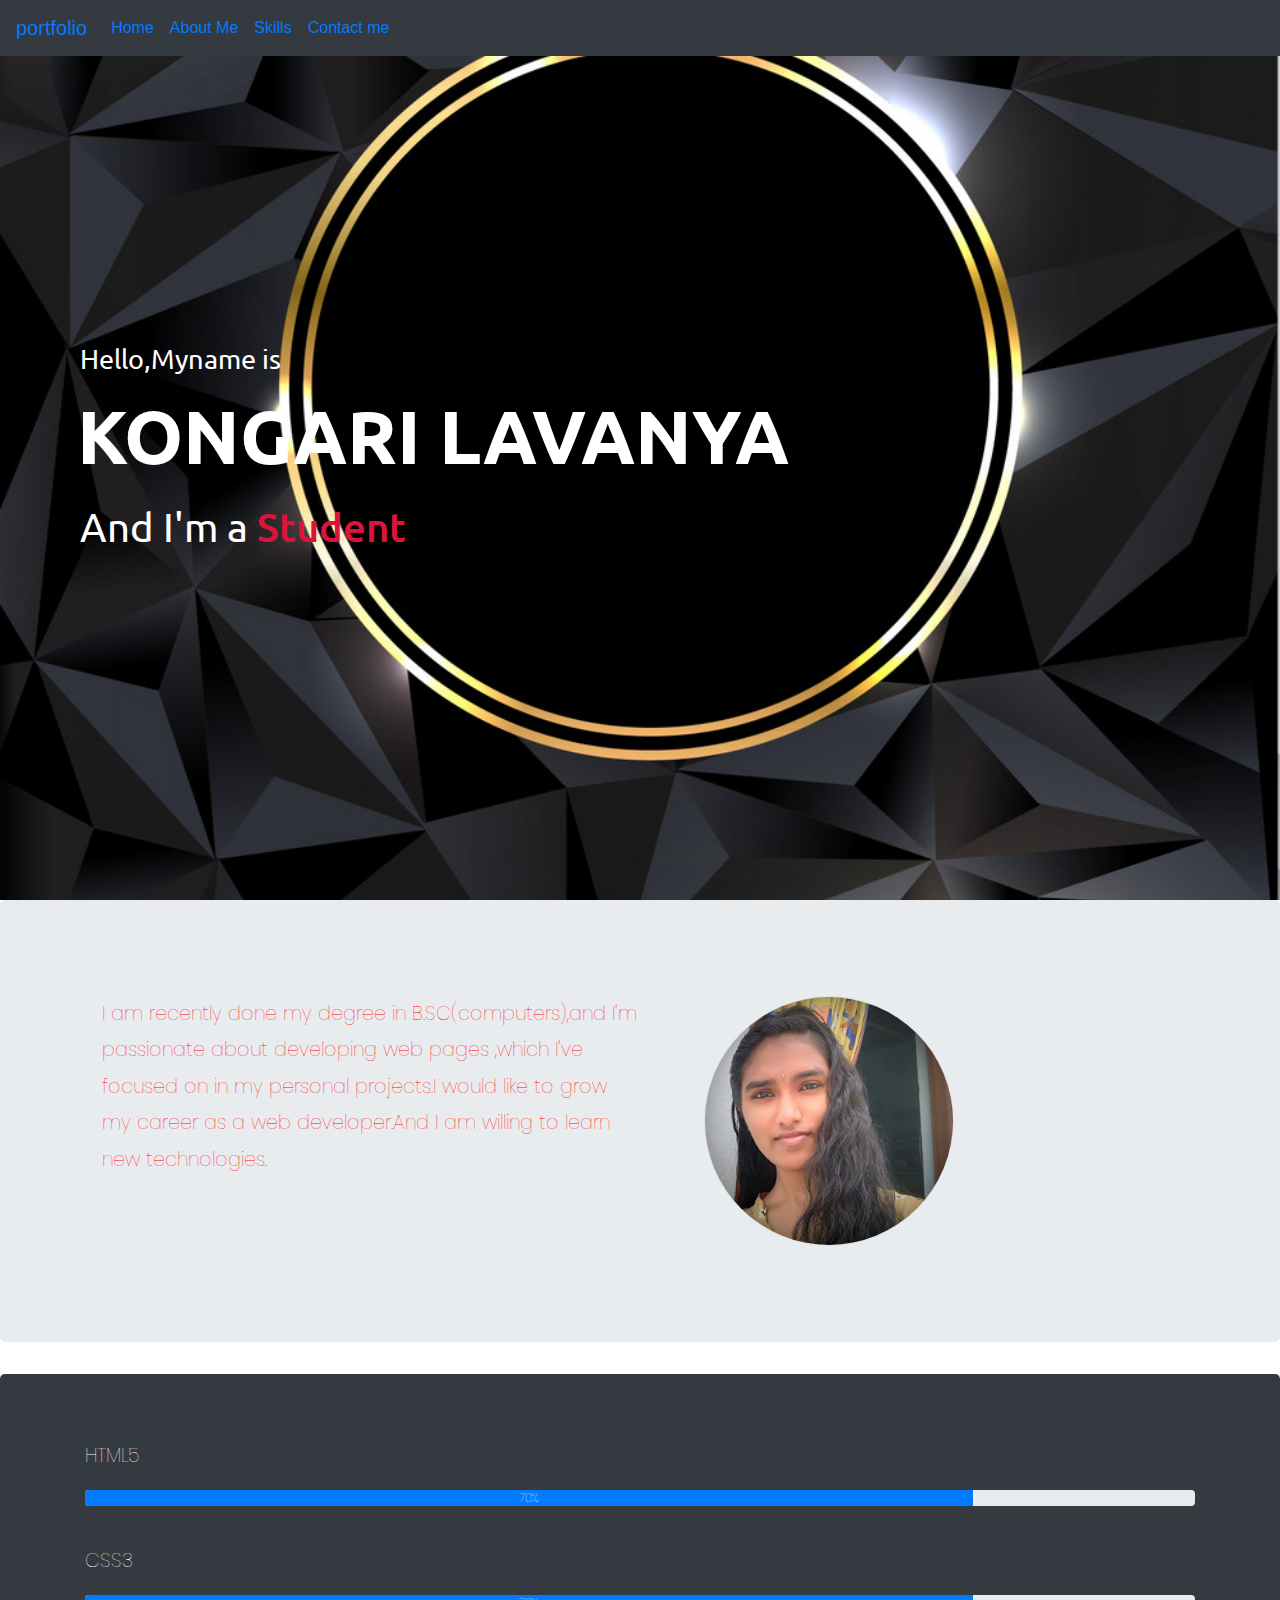
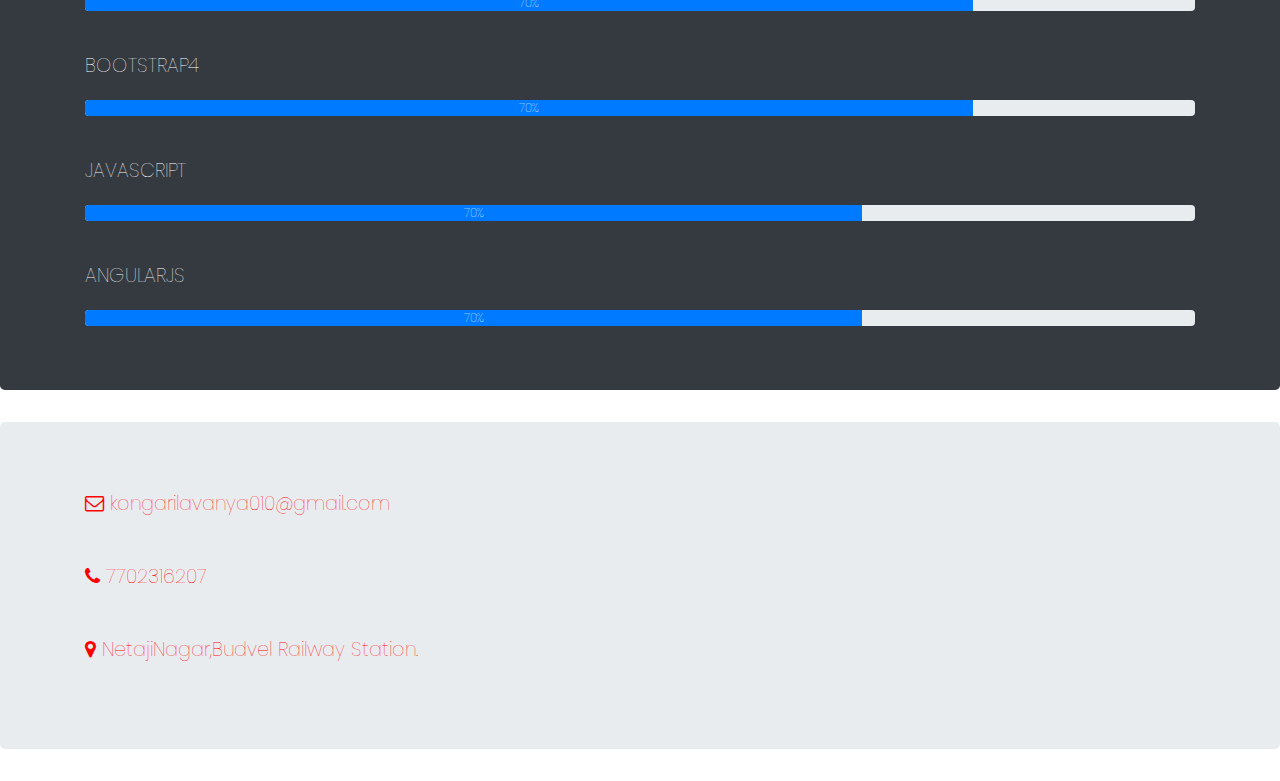
<file: index1.html>
<!doctype html>
<html lang="en">
  <head>
    <!-- Required meta tags -->
    <meta charset="utf-8">
    <meta name="viewport" content="width=device-width, initial-scale=1, shrink-to-fit=no">
    <link rel="stylesheet" href="style1.css">
    <link rel="icon" href="images/image9.jpg">
   
    <!-- Bootstrap CSS -->
    <link rel="stylesheet" href="https://maxcdn.bootstrapcdn.com/bootstrap/4.0.0/css/bootstrap.min.css" integrity="sha384-Gn5384xqQ1aoWXA+058RXPxPg6fy4IWvTNh0E263XmFcJlSAwiGgFAW/dAiS6JXm" crossorigin="anonymous">
    <link rel="stylesheet" href="https://cdnjs.cloudflare.com/ajax/libs/font-awesome/4.7.0/css/font-awesome.min.css">
    <link
    rel="stylesheet"
    href="https://cdnjs.cloudflare.com/ajax/libs/animate.css/4.1.1/animate.min.css"
  />
  <link rel="stylesheet" href="https://cdnjs.cloudflare.com/ajax/libs/font-awesome/4.7.0/css/font-awesome.min.css">
    <title>Online Profile</title>
  </head>
  <body>
    <nav class="navbar navbar-expand-md bg-dark fixed-top">
      <!-- Brand -->
      <a class="navbar-brand" href="#">portfolio</a>
    
      <!-- Toggler/collapsibe Button -->
      <button class="navbar-toggler" type="button" data-toggle="collapse" data-target="#collapsibleNavbar">
        <span class="navbar-toggler-icon"></span>
      </button>
    
      <!-- Navbar links -->
      <div class="collapse navbar-collapse" id="collapsibleNavbar">
        <ul class="navbar-nav justify-content-center">
          <li class="nav-item">
            <a class="nav-link" href="#home">Home</a>
          </li>
          <li class="nav-item">
            <a class="nav-link" href="#about">About Me</a>
          </li>
          <li class="nav-item">
            <a class="nav-link" href="#skills">Skills</a>
          </li>
        
          <li class="nav-item">
            <a class="nav-link" href="#contact">Contact me</a>
          </li>
        </ul>
      </div>
    </nav>
    <!-- <nav class="navbar fixed-top">
     
        <div class="max-width">
            <div class="logo">
            <a href="">portfo<span>lio.</span></a>
            </div>
            <button class="navbar-toggler" type="button" data-toggle="collapse" data-target="#collapsibleNavbar">
              <span class="navbar-toggler-icon"></span>
            </button>
           
            <div class="collapse navbar-collapse" id="collapsibleNavbar"></div>
            <ul class="menu py-3 navbar-nav"> 
                <li class="nav-item"><a class="nav-link" href="#home1">Home</a></li>
                <li class="nav-item"><a  class="nav-link" href="#about">About Me</a></li>
                <li class="nav-item"><a class="nav-link" href="#skills">Skills</a></li>
                <li class="nav-item"><a class="nav-link" href="#contact">Contact Me</a></li>
            </ul>
            </div>
        </div>
    </nav>
    home section -->
    <Section class="home" id="home1">
        <div class="max-width">
            <div class="home-content">
                <div class="text-1">Hello,Myname is</div>
                <div class="text-2 animate__animated animate__fadeInRightBig">KONGARI LAVANYA</div>
                <div class="text-3 ">And I'm a <span> Student</span>
                </div>
               </div>
        </div>
       </Section>
       <div class="jumbotron" id="about">
         <div class="container">
         <div class="row">
           <div class="col-md-6 col-sm-4 m-3 p-3 justify-content-center">
            I  am recently done my degree in
            B.SC(computers),and I'm passionate
            about developing web pages ,which I've
            focused on in my personal projects.I would like to grow 
            my career as a web developer.And I am willing to learn
            new technologies.
           </div>
           <div class="col-md-5 col-sm-4 m-3 p-3">
            <img  class="border rounded-circle animate__animated animate__zoomIn" src="images/IMG-20201220-WA0001.jpg" alt="" width="250" height="250">
           </div>
         </div>
        </div>
       </div>
       <div class="jumbotron bg-dark" id="skills">
         <div class="container">
          <p class="text-white">HTML5</p>
          <div class="progress">
            <div class="progress-bar" role="progressbar" aria-valuenow="70"
            aria-valuemin="0" aria-valuemax="100" style="width:80%">
              70%
            </div>
           </div><br>
           <p class="text-white">CSS3</p>
           <div class="progress">
            <div class="progress-bar" role="progressbar" aria-valuenow="70"
            aria-valuemin="0" aria-valuemax="100" style="width:80%">
              70%
            </div>
          
         </div><br>
         <p class="text-white">BOOTSTRAP4</p>
         <div class="progress">
          <div class="progress-bar" role="progressbar" aria-valuenow="70"
          aria-valuemin="0" aria-valuemax="100" style="width:80%">
            70%
          </div>
        
       </div><br>
       <p class="text-white">JAVASCRIPT</p>
       <div class="progress">
        <div class="progress-bar" role="progressbar" aria-valuenow="70"
        aria-valuemin="0" aria-valuemax="100" style="width:70%">
          70%
        </div>
      
     </div>
     <br>
     <p class="text-white">ANGULARJS</p>
     <div class="progress">
      <div class="progress-bar" role="progressbar" aria-valuenow="70"
      aria-valuemin="0" aria-valuemax="100" style="width:70%">
        70%
      </div>
    
   </div>
       </div>
       </div>
       <div class="jumbotron" id="contact">
         <div class="container">
           <div class="row">
             <div class="col">
               <ul>
                 <li>
              <i class="fa fa-envelope-o" aria-hidden="true"></i>
                   kongarilavanya010@gmail.com
                  </li><br>
                  <li> <i class="fa fa-phone" aria-hidden="true"></i>
                    7702316207
            </li><br>
            <li>
              <i class="fa fa-map-marker" aria-hidden="true"></i>
                     NetajiNagar,Budvel Railway Station.
            </li>
                  </ul>
             </div>
             <div class="col">
              </div>
           </div>
         </div>
       </div>
  
       
    <!-- Optional JavaScript -->
    <!-- jQuery first, then Popper.js, then Bootstrap JS -->
  
    <script src="https://code.jquery.com/jquery-3.2.1.slim.min.js" integrity="sha384-KJ3o2DKtIkvYIK3UENzmM7KCkRr/rE9/Qpg6aAZGJwFDMVNA/GpGFF93hXpG5KkN" crossorigin="anonymous"></script>
    <script src="https://cdnjs.cloudflare.com/ajax/libs/popper.js/1.12.9/umd/popper.min.js" integrity="sha384-ApNbgh9B+Y1QKtv3Rn7W3mgPxhU9K/ScQsAP7hUibX39j7fakFPskvXusvfa0b4Q" crossorigin="anonymous"></script>
    <script src="https://maxcdn.bootstrapcdn.com/bootstrap/4.0.0/js/bootstrap.min.js" integrity="sha384-JZR6Spejh4U02d8jOt6vLEHfe/JQGiRRSQQxSfFWpi1MquVdAyjUar5+76PVCmYl" crossorigin="anonymous"></script>
  </body>
</html>
</file>
<file: indexstyle.css>
.logo{
    font-size: 30px;
}
.a{
    font-size: 25px;
    color: rgb(56, 196, 56);
    margin-left: 150px;
    font-family: 'Lucida Sans', 'Lucida Sans Regular', 'Lucida Grande', 'Lucida Sans Unicode', Geneva, Verdana, sans-serif;
    font-weight: 250;
}
.b{
    font-size: 29px;
    font-family: Cambria, Cochin, Georgia, Times, 'Times New Roman', serif;
    font-weight: bolder;
    color:honeydew;
}
.index{
    color:white;
    font-size: 20px;
    font-family: cursive;
    margin-left: 105px;
    text-align: right;
    padding: 10px;
}
.index:hover{
    
    border-bottom: 5px solid black;
}
.active{
    color:cornsilk;
}
.index1{
    list-style-type: none;
    background-color:transparent;
}
.fa1{
    padding: 1px 5px;
}
.icon{
    display: flex;
    list-style-type: none;
    color: white;
}
.icon1{
    color:white;
    margin: 10px;
    font-size: 22px;
    border: 1px groove white;
    border-radius: 5px;
    padding: 0px 5px;
}
.icon1:hover{
    border: none;
    background-color: blue;
    color: white;
    box-shadow: 1px 2px 1px black;
}
.fa2{
    font-size: 20px;
}
label{
    font-size: 15px;
    font-family: Cambria, Cochin, Georgia, Times, 'Times New Roman', serif;
}
.a1{

    font-size: 50px;
    font-family: 'Franklin Gothic Medium', 'Arial Narrow', Arial, sans-serif;
}
.a2{
    font-weight: 50;
    margin-left: 30px;
    font-family: cursive;

}
.fa3{
    font-size: 60px;
    border: 1px groove red;
    color: red;
    padding: 10px;
}
.fa3:hover{
    background-color: red;
    color: white;
}
.carousel-indicators li{
    
    border-radius: 50%;
    height: 15px;
    width: 15px;
    cursor: pointer;
}
.para1{
    padding-bottom: 450px;
    padding-left: 0px;
    padding-right: 0px;
  margin-right: 100px;
 
    text-align: center;
    
    font-size: 30px;
}
.para2{
    padding-top:400px;
    padding-left: 100px;
    padding-right: 100px;
    text-align: center;
    font-size: 60px;
  
};
.para3{
    color:black;
}
.btn1{
    width: 150px;
    margin-top:40px;
    margin-bottom: 100px;
    margin-left: 60px;
    margin-right: 60px;
}
.btn2{
    width: 150px;
    margin-top:40px;
    margin-bottom: 100px;
    margin-left: 60px;
    margin-right: 60px;

}
.btn1:hover{
    background-color: transparent;
    opacity: 0.8;
    border-radius: 5px;
    color: whitesmoke;
    border-color: whitesmoke;
}
.btn2:hover{
    background-color: black;
    opacity: 0.8;
    border-radius: 5px;
    color: white;
    border-color: white;
}
.para4{
    font-size: 20px;
    text-align: left;
}
.para5{
    font-size: 50px;
    text-align: center;
}
.fa4{
    color:white;
    font-size: 30px;
}
.para6{
 font-size: 20px;
}
.para7{
    font-size: 50px;
    color: black;
    font-weight: 300;
    font-family: Georgia, 'Times New Roman', Times, serif;
    text-align: center;
}
.para8{
    font-size: 45px;
    color: gray;
    font-weight: 90;
    font-family: fantasy;
}
.para9{
    color: black;
    text-align: center;
}
.div1{
    background-image: url("images/image9.jpg");
    background-repeat: no-repeat;
    background-attachment: fixed;
    background-size: cover;
}
.pic1{
    width: 233px;
    height: 240px;
    padding: 15px;
    
}
.card{
    box-shadow: 8px 8px 8px lightgray;
    
}
.card:hover{
    border: 1px ridge transparent;
}
.fa5{
    color: red;
    font-size: 40px;
}
.fa6{
    color:white;
    background-color: cornflowerblue;
font-size: 10px;
padding: 12px;
margin: 2px;
border: 1px groove white;
border-radius: 50%;
box-shadow: 1px 1px 1px black;
}
.fa7{
    color: white;
    background-color: blue;
    font-size: 10px;
    padding: 12px;
    margin: 2px;
    border: 1px groove white;
border-radius: 50%;
box-shadow: 1px 1px 1px black;
}
.fa8{
    color: white;
    background-color: hotpink;
    font-size: 10px;
    padding: 12px;
    margin: 2px;
    border: 1px groove white;
border-radius: 50%;
box-shadow: 1px 1px 1px black;

}
.fa9:hover{
    border: 1px groove red;
    background-color: transparent;
    color: orange;
    transition: all 1500ms;
}
.fa10{
    color: red;
    font-size: 20px;
}
.line1{
    color: white;
    font-size: 20px;
}
.line1:hover{
       color: red;
       text-decoration: none;
}
input[type=email]{
    background-color:white;
    border: 1px groove gray;
    border-radius: 2px;
    width: 600px;
    height: 50px;

}
.div3{
    background-color: gray;
    height: 50px;
}
.para11{
    text-align: center;
    margin-top: 10px;
    color: white;
}
.line2{
    color: red;
}
.line2:hover{
    color: whitesmoke;
    text-decoration: none;
}
</file>
<file: style1.css>
@import url('https://fonts.googleapis.com/css2?family=Poppins:ital,wght@1,300;1,500;1,800&family=Ubuntu:ital,wght@0,500;1,300;1,400;1,700&display=swap');
*{
    margin:0;
    padding: 0;
    box-sizing:border-box;

}
/* .navbar{

    width:100%;
background-color: crimson;
   
   }
  navbar.logo a{
font-size: 35px;
font-weight: 500;
color: #fff;
padding: 15px 0;

text-decoration: none;
   }
   .navbar .logo a span{
       color:greenyellow;
   }
   .navbar .menu li{
       list-style: none;
       display: inline-block;
   }
   .navbar .menu li a{
    color:#fff;
    font-size: 18px;
    font-weight: 500;
    margin-left: 25px;
    text-decoration: none;
    transition: color 0.3s ease;
   }
   .navbar .menu li a:hover{
       color:aqua;
   }
   .navbar .max-width{
    display:flex;
    align-items:left;
    justify-content:space-between;
}*/
.max-width{
    width: 1300px;
    padding: 0 80px;
    margin: auto;
} 
/* styling of home section */
.home{
    display: flex;
    background-image:url("images/bgrnd.jpg");
    background-repeat: no-repeat;
    background-position: center;
    background-size:cover;
    background-attachment: fixed;
    height: 100vh;
    align-items: center;
    color:#fff;
    min-height: 500px;
    font-family: 'ubuntu', sans-serif;

}
}
.home.max-width{
    margin: auto 0 auto 40px;
}
.home .home-content .text-1{
font-size: 27px;
}
.home .home-content .text-2{
font-size: 75px;
font-weight: 600;
margin-left: -3px;
}
.home .home-content .text-3{
font-size: 40px;
margin: 5px 0;
}
.home .home-content .text-3 span{
    color: crimson;
    font-weight: 500;
}
.jumbotron{
    font-family: 'poppins',sans-serif;
    color:red;
    font-size: larger;
    font-weight: 100;
    line-height: 1.9;
    
}
ul{
    list-style-type: none;
}
</file>
